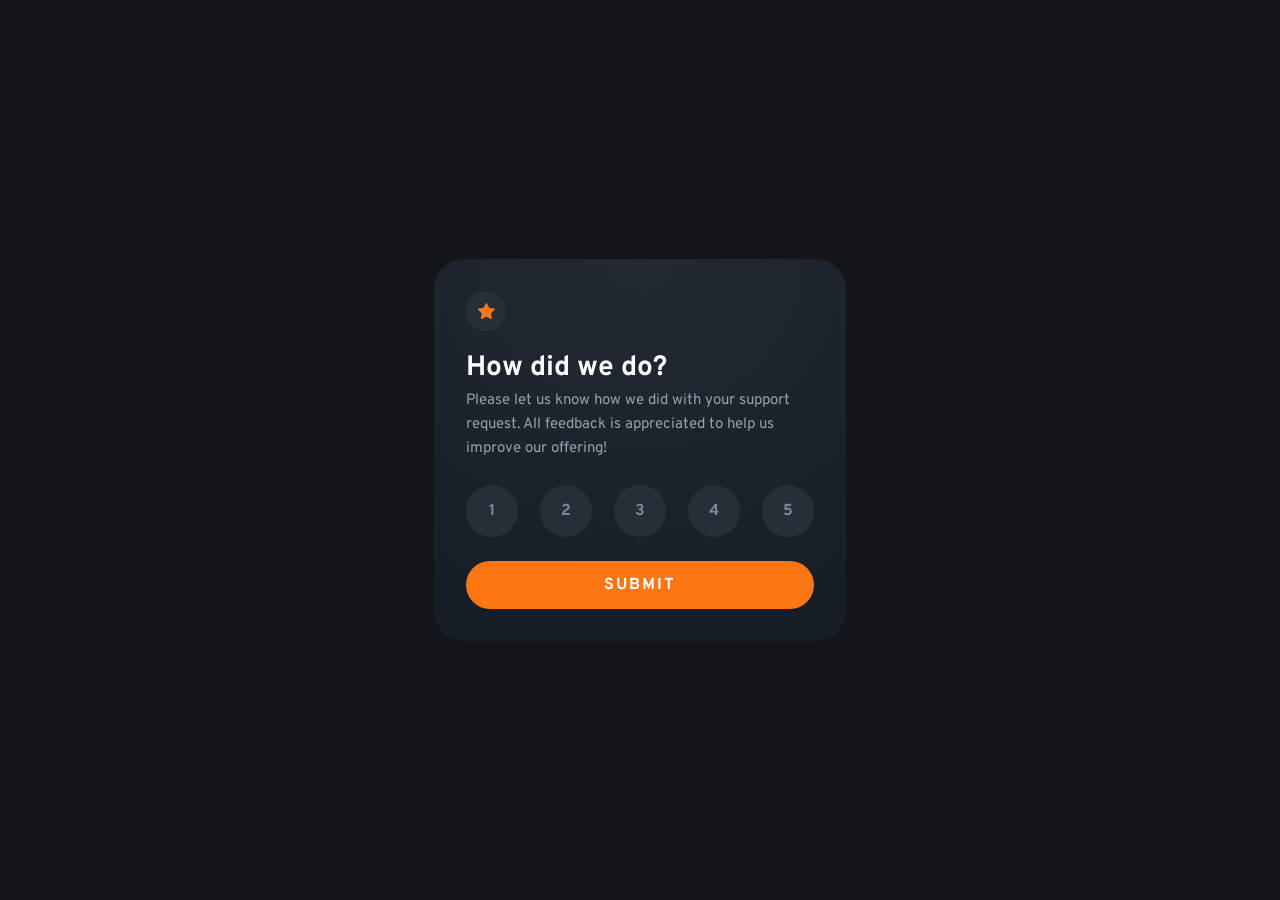
<file: rating1200/index.html>
<!DOCTYPE html>
<html lang="en">
<head>
  <meta charset="UTF-8">
  <meta name="viewport" content="width=device-width, initial-scale=1.0">
  <link rel="shortcut icon" href="./images/favicon-32x32.png" type="image/x-icon">
  <link rel="stylesheet" href="./css/index.css">
  <script defer src="./scripts/index.js"></script>
  <title>Interactive Rating Component</title>
</head>
<body>
  <main>
    <section>
      <figure class="star">
        <img src="./images/icon-star.svg" alt="Ícone de uma estrela.">
      </figure>
      <div class="description">
        <h1>How did we do?</h1>
        <p>Please let us know how we did with your support request. All feedback is appreciated to help us improve our offering!</p>
      </div>
      <form action="./pages/thanks.html">
        <div class="options">
          <button type="button" id="option-1" class="option">1</button>
          <button type="button" id="option-2" class="option">2</button>
          <button type="button" id="option-3" class="option">3</button>
          <button type="button" id="option-4" class="option">4</button>
          <button type="button" id="option-5" class="option">5</button>
        </div>
        <button id="submit-button" type="submit">Submit</button>
      </form>
    </section>
  </main>
</body>
</html>
</file>
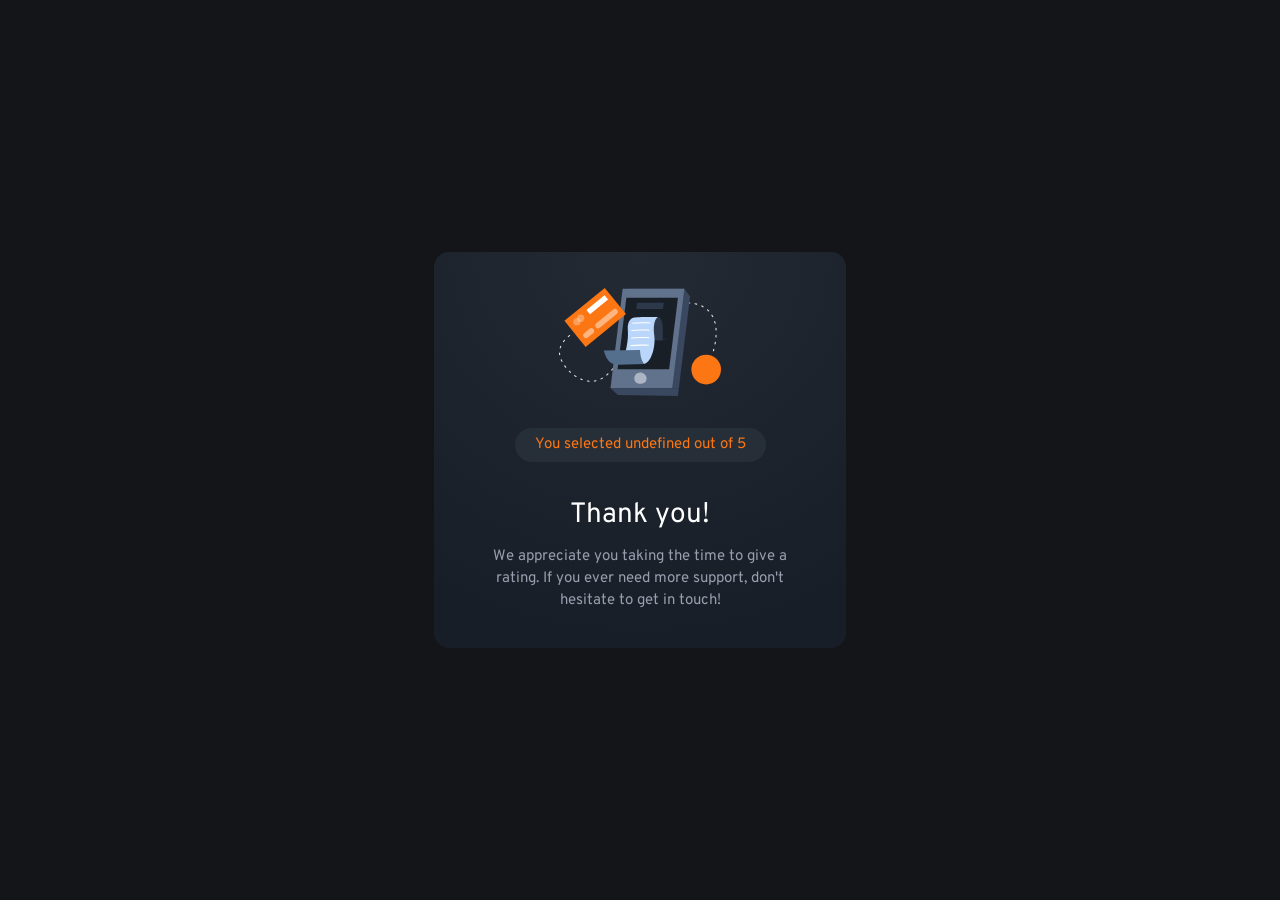
<file: rating1200/pages/thanks.html>
<!DOCTYPE html>
<html lang="en">
<head>
  <meta charset="UTF-8">
  <meta name="viewport" content="width=device-width, initial-scale=1.0">
  <link rel="shortcut icon" href="../images/favicon-32x32.png" type="image/x-icon">
  <link rel="stylesheet" href="../css/thanks.css">
  <script defer src="../scripts/thanks.js"></script>
  <title>Interactive Rating Component</title>
</head>
<body>
  <main>
    <section>
      <figure>
        <img src="../images/illustration-thank-you.svg" alt="Imagem de agradecimento pela participação na votação.">
      </figure>
      <div class="result">
        <p>You selected 4 out of 5</p>
      </div>
      <div class="thanks">
        <h1>Thank you!</h1>
        <p>We appreciate you taking the time to give a rating. If you ever need more support, don't hesitate to get in touch!</p>
      </div>
    </section>
  </main>
</body>
</html>
</file>
<file: rating1200/css/index.css>
@import url("https://fonts.googleapis.com/css2?family=Overpass:wght@400;700&display=swap");
/* Box sizing rules */
*,
*::before,
*::after {
  box-sizing: border-box;
}

/* Remove default margin and padding and reset fonts */
* {
  margin: 0;
  padding: 0;
  font: inherit;
}

/* Remove list styles on ul, ol elements with a list role, which suggests default styling will be removed */
ul[role=list],
ol[role=list] {
  list-style: none;
}

/* Set core body defaults */
body {
  min-height: 100vh;
  text-rendering: optimizeSpeed;
  line-height: 1.5;
}

/* Make images easier to work with */
img,
picture {
  max-width: 100%;
  display: block;
}

/* Remove all animations, transitions and smooth scroll for people that prefer not to see them */
@media (prefers-reduced-motion: reduce) {
  html:focus-within {
    scroll-behavior: auto;
  }

  *,
*::before,
*::after {
    -webkit-animation-duration: 0.01ms !important;
            animation-duration: 0.01ms !important;
    -webkit-animation-iteration-count: 1 !important;
            animation-iteration-count: 1 !important;
    transition-duration: 0.01ms !important;
    scroll-behavior: auto !important;
  }
}
* {
  font-family: "Overpass", sans-serif;
}

html {
  font-size: 62.5%;
}

body {
  background: #131518;
  padding: 2.4rem;
  height: 100vh;
  display: flex;
  justify-content: center;
  align-items: center;
}

section {
  min-width: 32.7rem;
  max-width: 41.2rem;
  background: radial-gradient(98.96% 98.96% at 50% 0%, #232A34 0%, #181E27 100%);
  padding: 2.4rem;
  border-radius: 1.5rem;
}
section .star {
  background: #262E38;
  border-radius: 50%;
  width: 4rem;
  height: 4rem;
  display: flex;
  justify-content: center;
  align-items: center;
  margin-bottom: 1.6rem;
}
section .description {
  margin-bottom: 2.4rem;
}
section .description h1 {
  font-size: 2.4rem;
  font-weight: 700;
  color: #FFF;
}
section .description p {
  font-size: 1.4rem;
  line-height: 2.2rem;
  color: #969FAD;
}
section .options {
  display: flex;
  justify-content: space-between;
  margin-bottom: 2.4rem;
}
section .options button {
  width: 4.2rem;
  height: 4.2rem;
  border-radius: 50%;
  border: none;
  background: #262E38;
  color: #7C8798;
  font-weight: 700;
  font-size: 1.4rem;
}
section .options button:hover {
  background: #FC7614;
  color: #FFF;
  cursor: pointer;
}
section .options button:focus {
  background: #7C8798;
  color: #FFF;
}
section form > button {
  width: 100%;
  padding-block: 1.2rem;
  border-radius: 2.5rem;
  border: none;
  font-size: 1.4rem;
  font-weight: 700;
  letter-spacing: 0.2rem;
  text-transform: uppercase;
  background: #FC7614;
  color: #FFF;
}
section form > button:hover {
  background: #FFF;
  color: #FC7614;
  cursor: pointer;
}

@media (min-width: 500px) {
  section {
    padding: 3.2rem;
    border-radius: 3rem;
  }
  section .start {
    margin-bottom: 3rem;
    width: 4.8rem;
    height: 4.8rem;
  }
  section .description h1 {
    font-size: 2.8rem;
  }
  section .description p {
    font-size: 1.5rem;
    line-height: 2.4rem;
  }
  section .options button {
    width: 5.2rem;
    height: 5.2rem;
    font-size: 1.6rem;
  }
  section form > button {
    font-size: 1.6rem;
  }
}/*# sourceMappingURL=index.css.map */
</file>
<file: rating1200/css/thanks.css>
@import url("https://fonts.googleapis.com/css2?family=Overpass:wght@400;700&display=swap");
/* Box sizing rules */
*,
*::before,
*::after {
  box-sizing: border-box;
}

/* Remove default margin and padding and reset fonts */
* {
  margin: 0;
  padding: 0;
  font: inherit;
}

/* Remove list styles on ul, ol elements with a list role, which suggests default styling will be removed */
ul[role=list],
ol[role=list] {
  list-style: none;
}

/* Set core body defaults */
body {
  min-height: 100vh;
  text-rendering: optimizeSpeed;
  line-height: 1.5;
}

/* Make images easier to work with */
img,
picture {
  max-width: 100%;
  display: block;
}

/* Remove all animations, transitions and smooth scroll for people that prefer not to see them */
@media (prefers-reduced-motion: reduce) {
  html:focus-within {
    scroll-behavior: auto;
  }

  *,
*::before,
*::after {
    -webkit-animation-duration: 0.01ms !important;
            animation-duration: 0.01ms !important;
    -webkit-animation-iteration-count: 1 !important;
            animation-iteration-count: 1 !important;
    transition-duration: 0.01ms !important;
    scroll-behavior: auto !important;
  }
}
* {
  font-family: "Overpass", sans-serif;
}

html {
  font-size: 62.5%;
}

body {
  background: #131518;
  padding: 2.4rem;
  height: 100vh;
  display: flex;
  justify-content: center;
  align-items: center;
}

section {
  min-width: 32.7rem;
  max-width: 41.2rem;
  background: radial-gradient(98.96% 98.96% at 50% 0%, #232A34 0%, #181E27 100%);
  padding: 2.4rem;
  border-radius: 1.5rem;
}
section figure {
  display: flex;
  justify-content: center;
  margin-bottom: 2.4rem;
}
section figure img {
  width: 14.4rem;
}
section .result {
  width: -webkit-fit-content;
  width: -moz-fit-content;
  width: fit-content;
  padding: 1.6rem;
  background-color: #262E38;
  border-radius: 2.25rem;
  margin-inline: auto;
  font-size: 1.4rem;
  color: #FC7614;
  margin-bottom: 2.4rem;
}
section .thanks {
  text-align: center;
}
section .thanks h1 {
  font-size: 2.4rem;
  color: #FFF;
  margin-bottom: 1rem;
}
section .thanks p {
  font-size: 1.4rem;
  line-height: 2.2rem;
  color: #969FAD;
}

@media (min-width: 500px) {
  section {
    padding: 3.6rem;
  }
  section figure {
    margin-bottom: 3.2rem;
  }
  section figure img {
    width: 16.2rem;
  }
  section .result {
    padding: 0.6rem 2rem;
    margin-bottom: 3.2rem;
  }
  section .result p {
    font-size: 1.5rem;
  }
  section .thanks h1 {
    font-size: 2.8rem;
  }
  section .thanks p {
    font-size: 1.5rem;
  }
}/*# sourceMappingURL=thanks.css.map */
</file>
